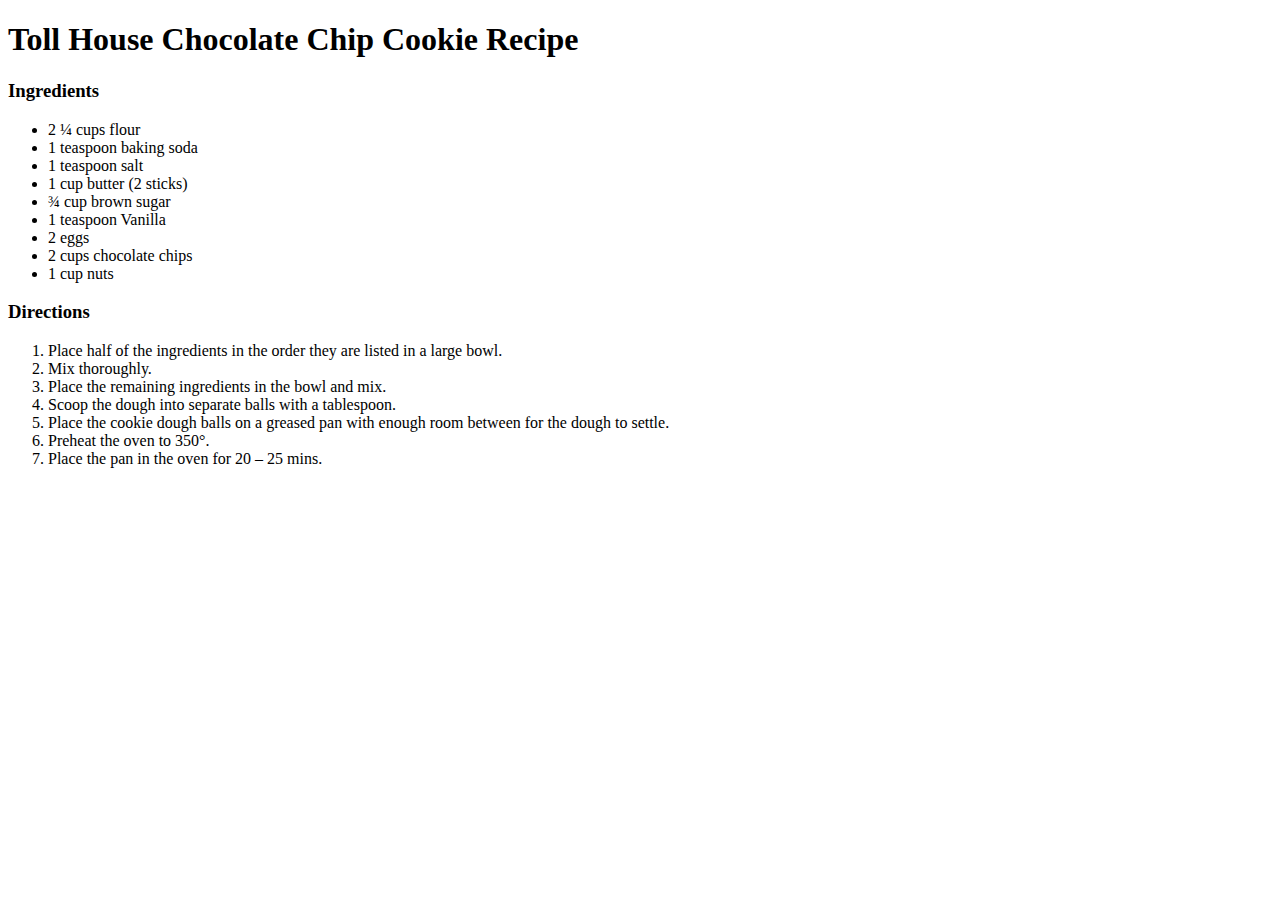
<file: week2/index.html>
<!DOCTYPE html>
<html>
    <head></head>
    <body>
        
        <h1>Toll House Chocolate Chip Cookie Recipe</h1>
        <h3>Ingredients</h3>
        <ul>
            <li>2 ¼ cups flour</li>
            <li>1 teaspoon baking soda</li>
            <li>1 teaspoon salt</li>
            <li>1 cup butter (2 sticks)</li>
            <li>¾ cup brown sugar</li>
            <li>1 teaspoon Vanilla</li>
            <li>2 eggs</li>
            <li>2 cups chocolate chips</li>
            <li>1 cup nuts</li>
        </ul>
        <h3>Directions</h3>
        <ol>
            <li>Place half of the ingredients in the order they are listed in a large bowl.</li>
            <li>Mix thoroughly.</li>
            <li>Place the remaining ingredients in the bowl and mix.</li>
            <li>Scoop the dough into separate balls with a tablespoon.</li>
            <li>Place the cookie dough balls on a greased pan with enough room between for the dough to settle.</li>
            <li>Preheat the oven to 350°.</li>
            <li>Place the pan in the oven for 20 – 25 mins.</li>
        </ol>
    </body>
</html>
</file>
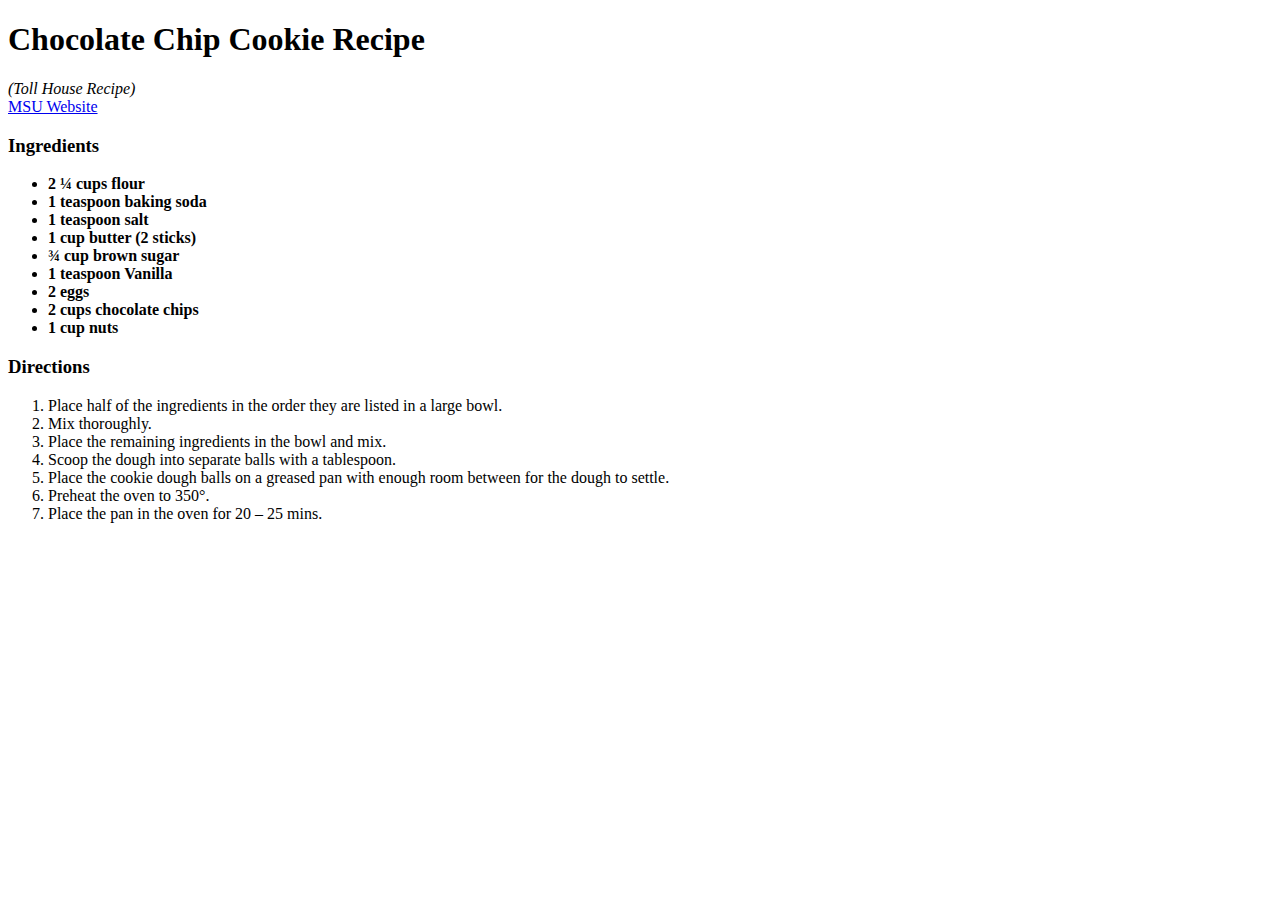
<file: week3/index.html>
<!DOCTYPE html>
<html>
    <head></head>
    <body>
        
        <h1>Chocolate Chip Cookie Recipe</h1>
        <p>
            <i>(Toll House Recipe)</i>
            <br>
            <a href="https://mankato.mnsu.edu/">MSU Website</a>
        </p>

<!--INGREDIENTS-->

        <div id="ingredients">
            <h3>Ingredients</h3>
            <ul>
                <li><b>2 ¼ cups flour</b></li>
                <li><b>1 teaspoon baking soda</b></li>
                <li><b>1 teaspoon salt</b></li>
                <li><b>1 cup butter (2 sticks)</b></li>
                <li><b>¾ cup brown sugar</b></li>
                <li><b>1 teaspoon Vanilla</b></li>
                <li><b>2 eggs</b></li>
                <li><b>2 cups chocolate chips</b></li>
                <li><b>1 cup nuts</b></li>
            </ul>
        </div>
        <div id="directions">

<!--DIRECTIONS-->

        <h3>Directions</h3>
            <ol>
                <li>Place half of the ingredients in the order they are listed in a large bowl.</li>
                <li>Mix thoroughly.</li>
                <li>Place the remaining ingredients in the bowl and mix.</li>
                <li>Scoop the dough into separate balls with a tablespoon.</li>
                <li>Place the cookie dough balls on a greased pan with enough room between for the dough to settle.</li>
                <li>Preheat the oven to 350°.</li>
                <li>Place the pan in the oven for 20 – 25 mins.</li>
            </ol>
        </div>
    </body>
</html>
</file>
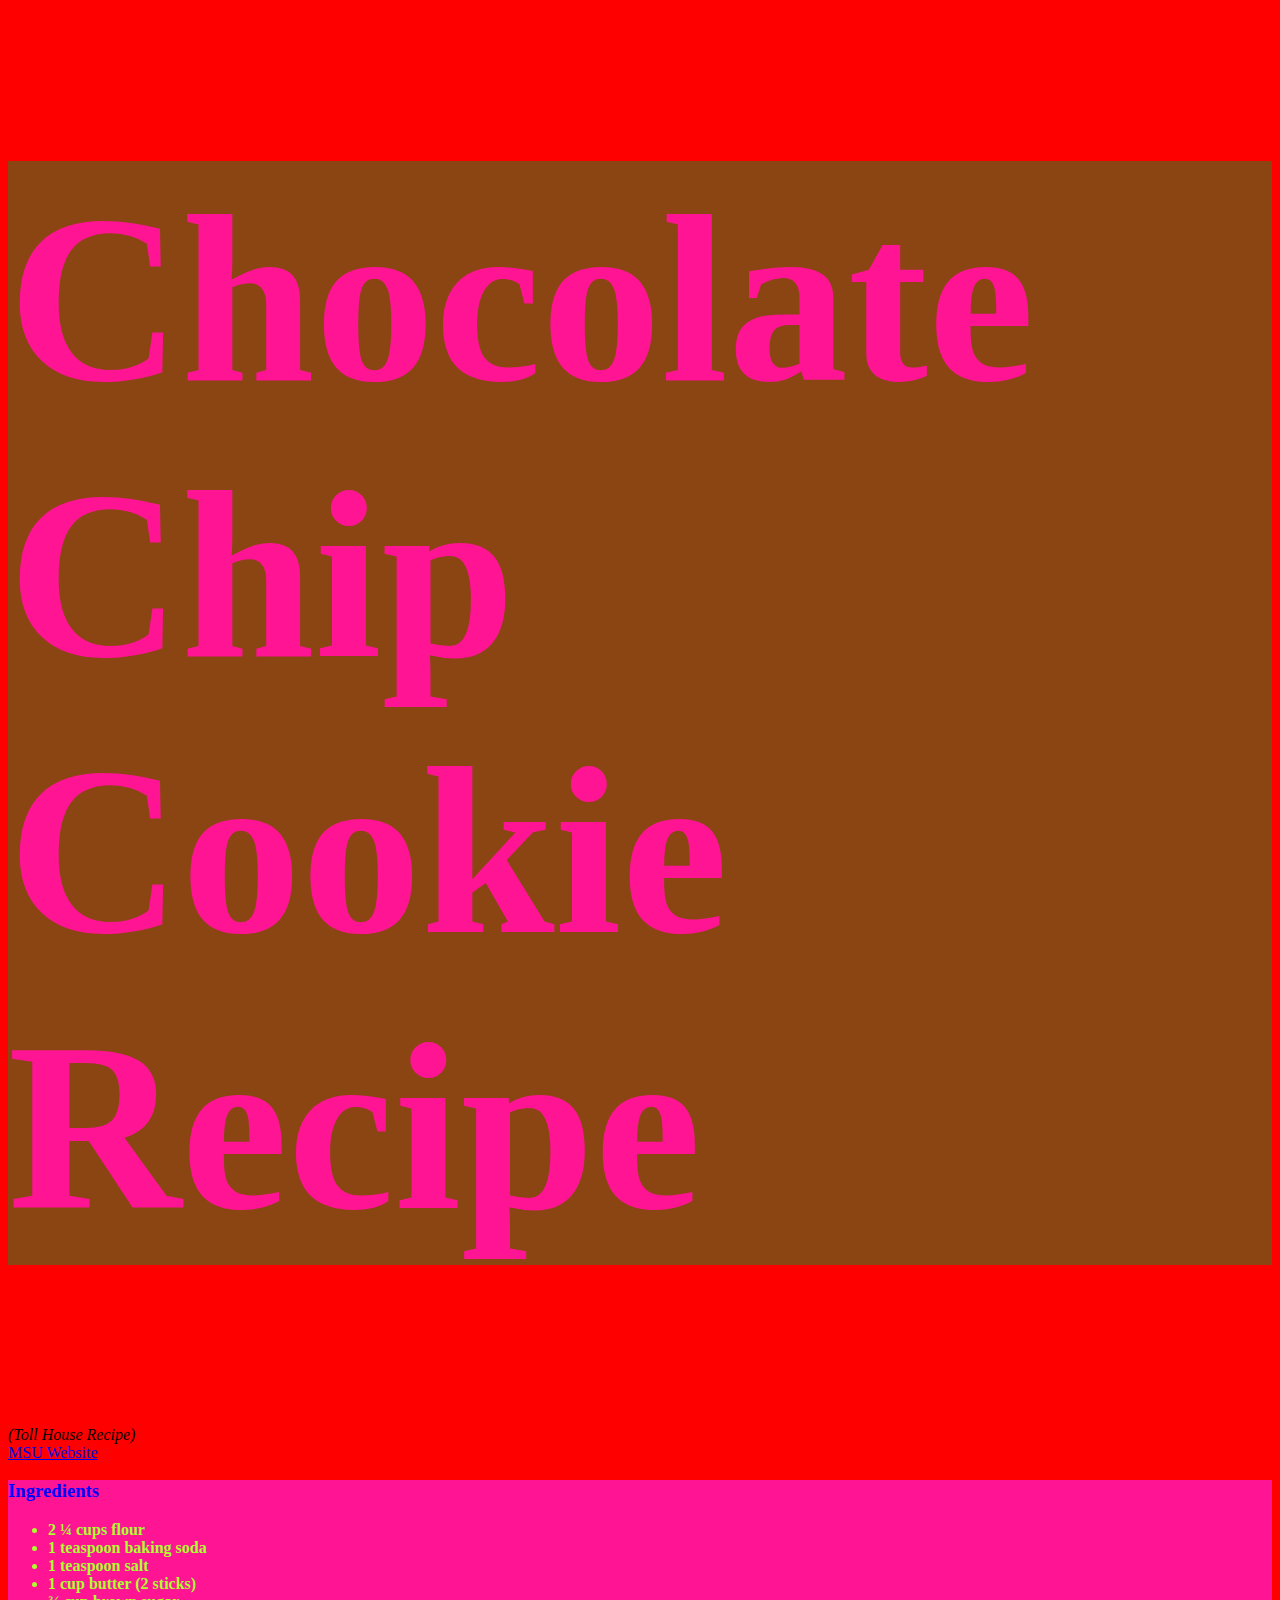
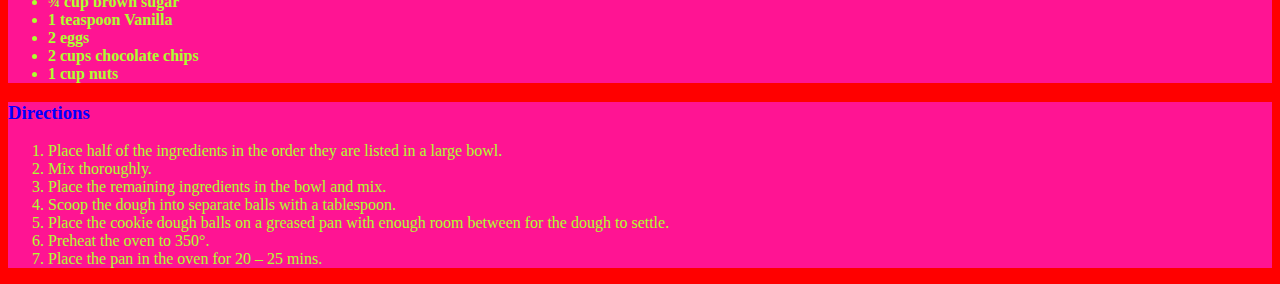
<file: week4/index.html>
<!DOCTYPE html>
<html>
    <head>
        <link
        rel="stylesheet"
        type="text/css"
        href="style.css" />

    </head>

    <body>
        
        <h1>Chocolate Chip Cookie Recipe</h1>
        <p>
            <i>(Toll House Recipe)</i>
            <br>
            <a href="https://mankato.mnsu.edu/">MSU Website</a>
        </p>

<!--INGREDIENTS-->

        <div id="ingredients">
            <h3>Ingredients</h3>
            <ul>
                <li><b>2 ¼ cups flour</b></li>
                <li><b>1 teaspoon baking soda</b></li>
                <li><b>1 teaspoon salt</b></li>
                <li><b>1 cup butter (2 sticks)</b></li>
                <li><b>¾ cup brown sugar</b></li>
                <li><b>1 teaspoon Vanilla</b></li>
                <li><b>2 eggs</b></li>
                <li><b>2 cups chocolate chips</b></li>
                <li><b>1 cup nuts</b></li>
            </ul>
        </div>

<!--DIRECTIONS-->

        <div id="directions">
        <h3>Directions</h3>
            <ol>
                <li>Place half of the ingredients in the order they are listed in a large bowl.</li>
                <li>Mix thoroughly.</li>
                <li>Place the remaining ingredients in the bowl and mix.</li>
                <li>Scoop the dough into separate balls with a tablespoon.</li>
                <li>Place the cookie dough balls on a greased pan with enough room between for the dough to settle.</li>
                <li>Preheat the oven to 350°.</li>
                <li>Place the pan in the oven for 20 – 25 mins.</li>
            </ol>
        </div>
    </body>
</html>
</file>
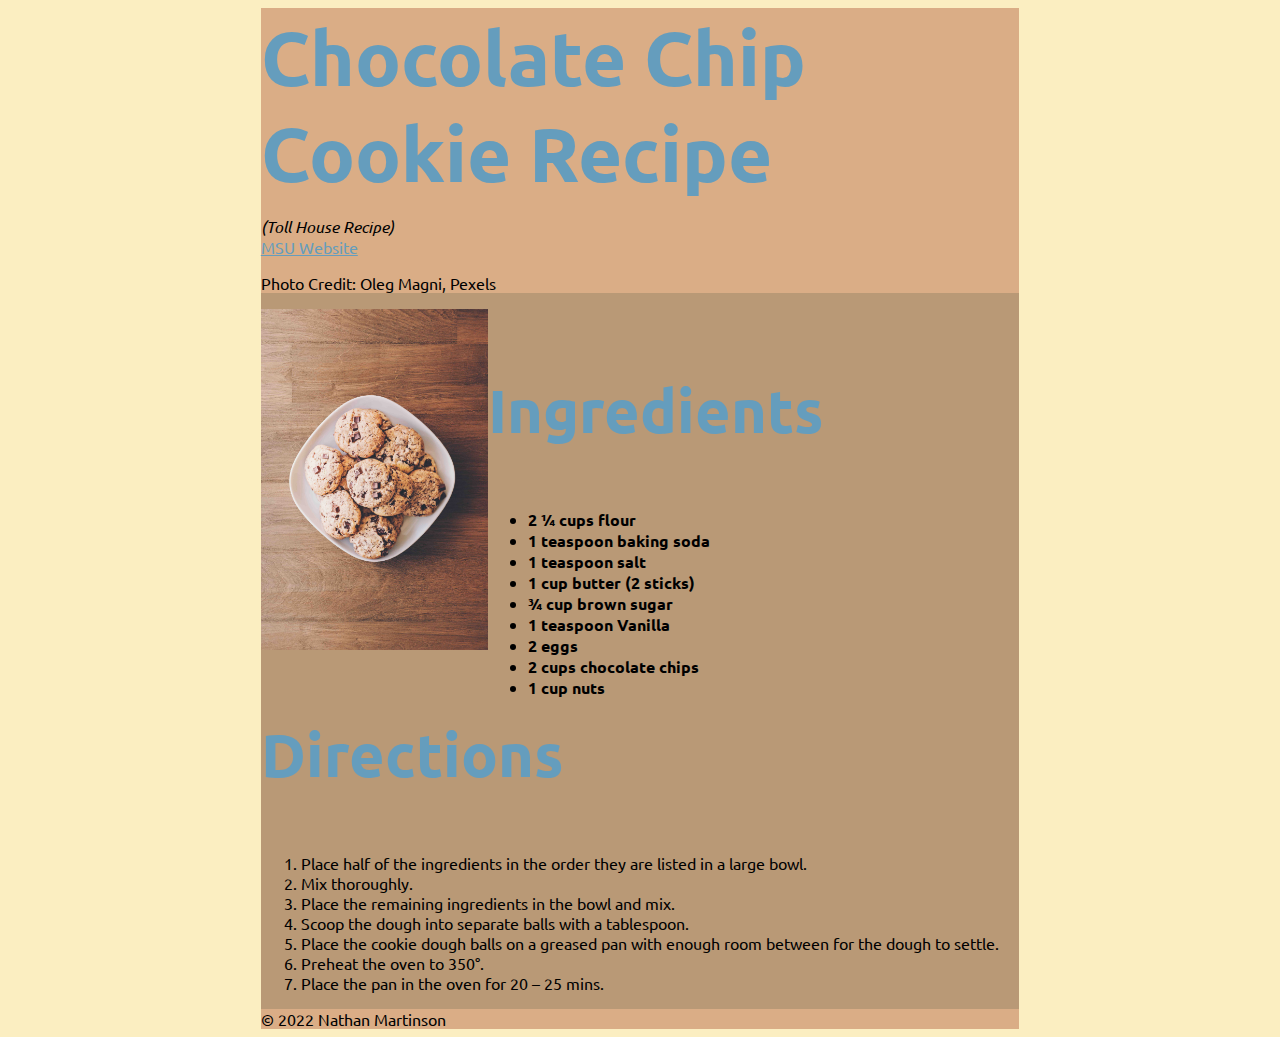
<file: week7/index.html>
<!DOCTYPE html>
<html>
    <head>
        <link rel="stylesheet" href="style.css">
        <link rel="preconnect" href="https://fonts.googleapis.com">
        <link rel="preconnect" href="https://fonts.gstatic.com" crossorigin>
        <link href="https://fonts.googleapis.com/css2?family=Ubuntu:wght@300&display=swap" rel="stylesheet">
    </head>

    <body>
        <div id="container"> <!--container div start --> 
            <header>
                <h1>Chocolate Chip Cookie Recipe</h1>
                <p>
                    <i>(Toll House Recipe)</i>
                    <br>
                    <a href="https://mankato.mnsu.edu/">MSU Website</a>
                </p>
                <p>Photo Credit: Oleg Magni, Pexels</p>
            </header>
            <div id="image">
                <img src="imgs/pexels-oleg-magni-890577.jpg">
            </div>

<!--INGREDIENTS-->

            <div id="ingredients">
                <h3>Ingredients</h3>
                <ul>
                    <li><b>2 ¼ cups flour</b></li>
                    <li><b>1 teaspoon baking soda</b></li>
                    <li><b>1 teaspoon salt</b></li>
                    <li><b>1 cup butter (2 sticks)</b></li>
                    <li><b>¾ cup brown sugar</b></li>
                    <li><b>1 teaspoon Vanilla</b></li>
                    <li><b>2 eggs</b></li>
                    <li><b>2 cups chocolate chips</b></li>
                    <li><b>1 cup nuts</b></li>
                </ul>
            </div>
            <div id="directions">

<!--DIRECTIONS-->

            <h3>Directions</h3>
                <ol>
                    <li>Place half of the ingredients in the order they are listed in a large bowl.</li>
                    <li>Mix thoroughly.</li>
                    <li>Place the remaining ingredients in the bowl and mix.</li>
                    <li>Scoop the dough into separate balls with a tablespoon.</li>
                    <li>Place the cookie dough balls on a greased pan with enough room between for the dough to settle.</li>
                    <li>Preheat the oven to 350°.</li>
                    <li>Place the pan in the oven for 20 – 25 mins.</li>
                </ol>
            </div>
            <footer>&copy; 2022 Nathan Martinson</footer>
         </div> <!--container div end -->
    </body>
</html>
</file>
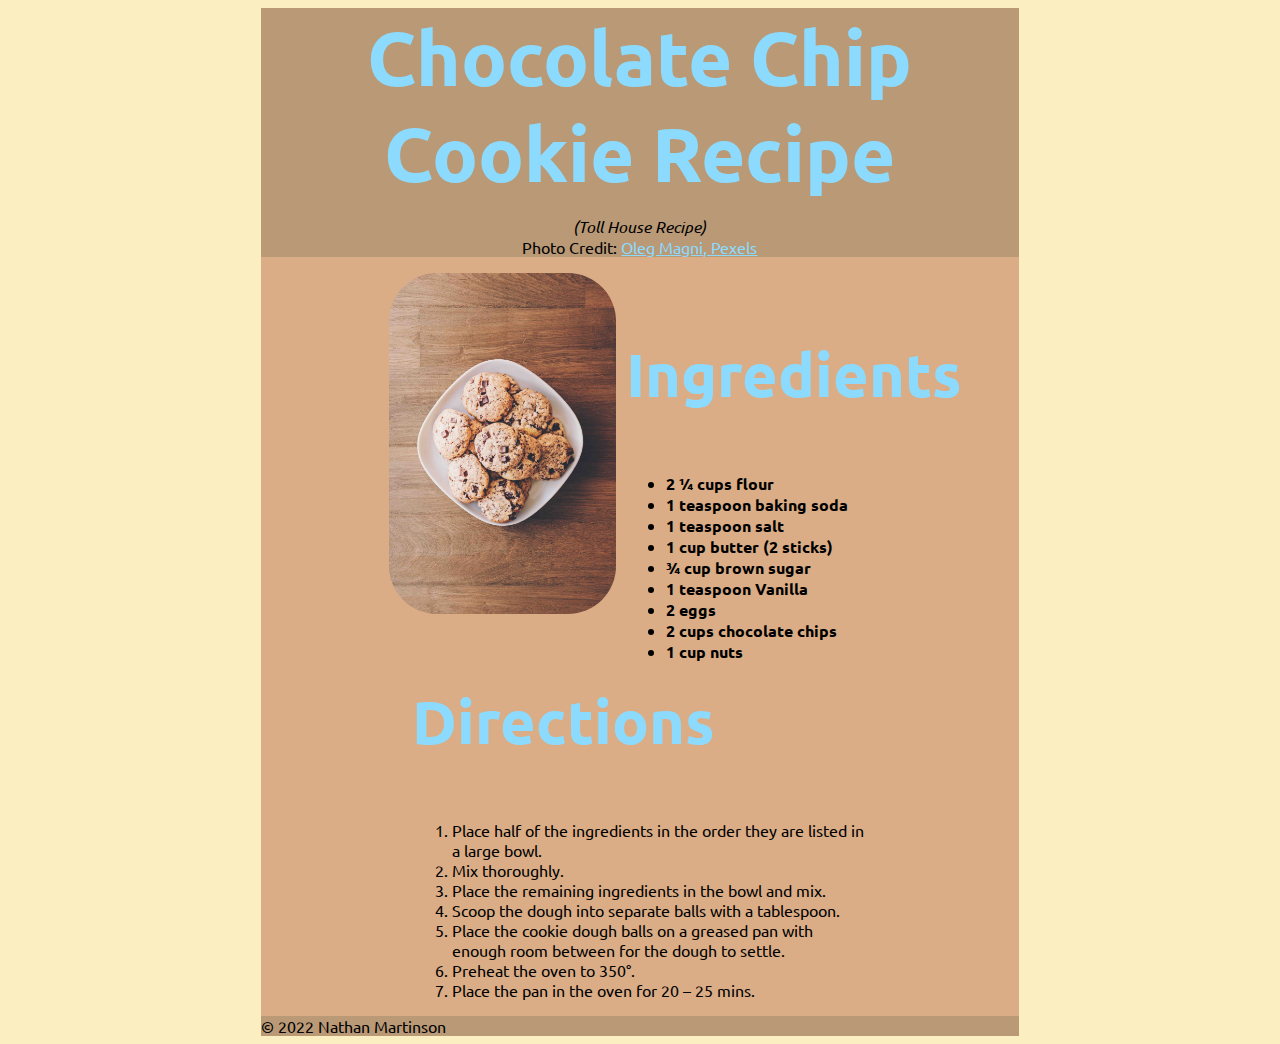
<file: week8/index.html>
<!DOCTYPE html>
<html>
    <head>
        <link rel="stylesheet" href="style.css">
        <link rel="preconnect" href="https://fonts.googleapis.com">
        <link rel="preconnect" href="https://fonts.gstatic.com" crossorigin>
        <link href="https://fonts.googleapis.com/css2?family=Ubuntu:wght@300&display=swap" rel="stylesheet">
    </head>

    <body>
        <div id="container"> <!--container div start --> 
            <header>
                <h1>Chocolate Chip Cookie Recipe</h1>
                <p>
                    <i>(Toll House Recipe)</i>
                    <br>
                    Photo Credit:
                    <a href="https://www.pexels.com/photo/cookies-on-square-white-ceramic-plate-890577/">Oleg Magni, Pexels</a>
                </p>
            </header>
            <div id="image">
                <img src="imgs/pexels-oleg-magni-890577.jpg">
            </div>

<!--INGREDIENTS-->

            <div id="ingredients">
                <h3>Ingredients</h3>
                <ul>
                    <li><b>2 ¼ cups flour</b></li>
                    <li><b>1 teaspoon baking soda</b></li>
                    <li><b>1 teaspoon salt</b></li>
                    <li><b>1 cup butter (2 sticks)</b></li>
                    <li><b>¾ cup brown sugar</b></li>
                    <li><b>1 teaspoon Vanilla</b></li>
                    <li><b>2 eggs</b></li>
                    <li><b>2 cups chocolate chips</b></li>
                    <li><b>1 cup nuts</b></li>
                </ul>
            </div>
            <div id="directions">

<!--DIRECTIONS-->

            <h3>Directions</h3>
                <ol>
                    <li>Place half of the ingredients in the order they are listed in a large bowl.</li>
                    <li>Mix thoroughly.</li>
                    <li>Place the remaining ingredients in the bowl and mix.</li>
                    <li>Scoop the dough into separate balls with a tablespoon.</li>
                    <li>Place the cookie dough balls on a greased pan with enough room between for the dough to settle.</li>
                    <li>Preheat the oven to 350°.</li>
                    <li>Place the pan in the oven for 20 – 25 mins.</li>
                </ol>
            </div>
            <footer>&copy; 2022 Nathan Martinson</footer>
         </div> <!--container div end -->
    </body>
</html>
</file>
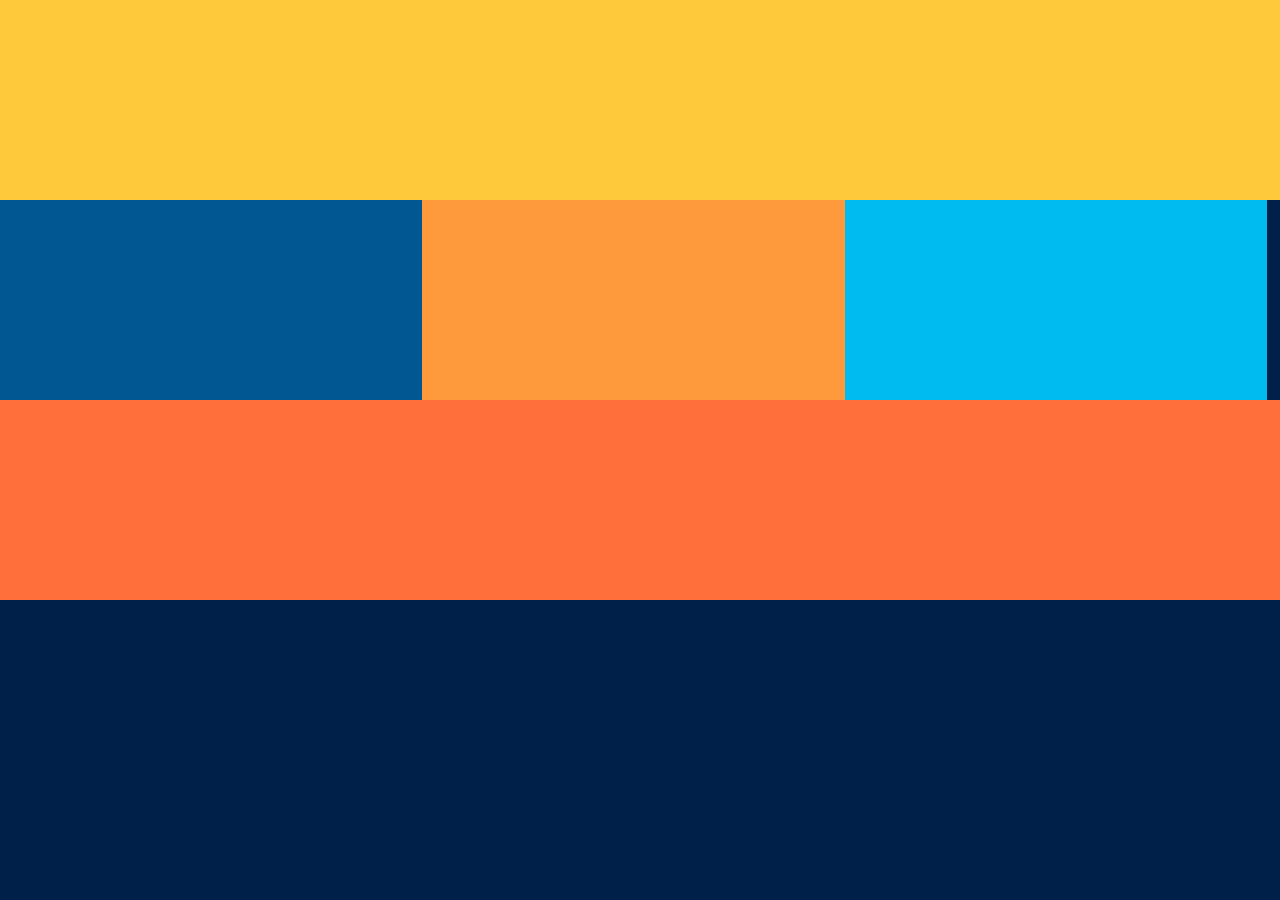
<file: week5/float/index.html>
<!DOCTYPE html>
<html>
    <head>
        <link rel="stylesheet" href="style.css">
    </head>
    <body>
        <header></header>
        <div id="col-1"></div>
        <div id="col-2"></div>
        <div id="col-3"></div>
        <footer></footer>
    </body>
</html>
</file>
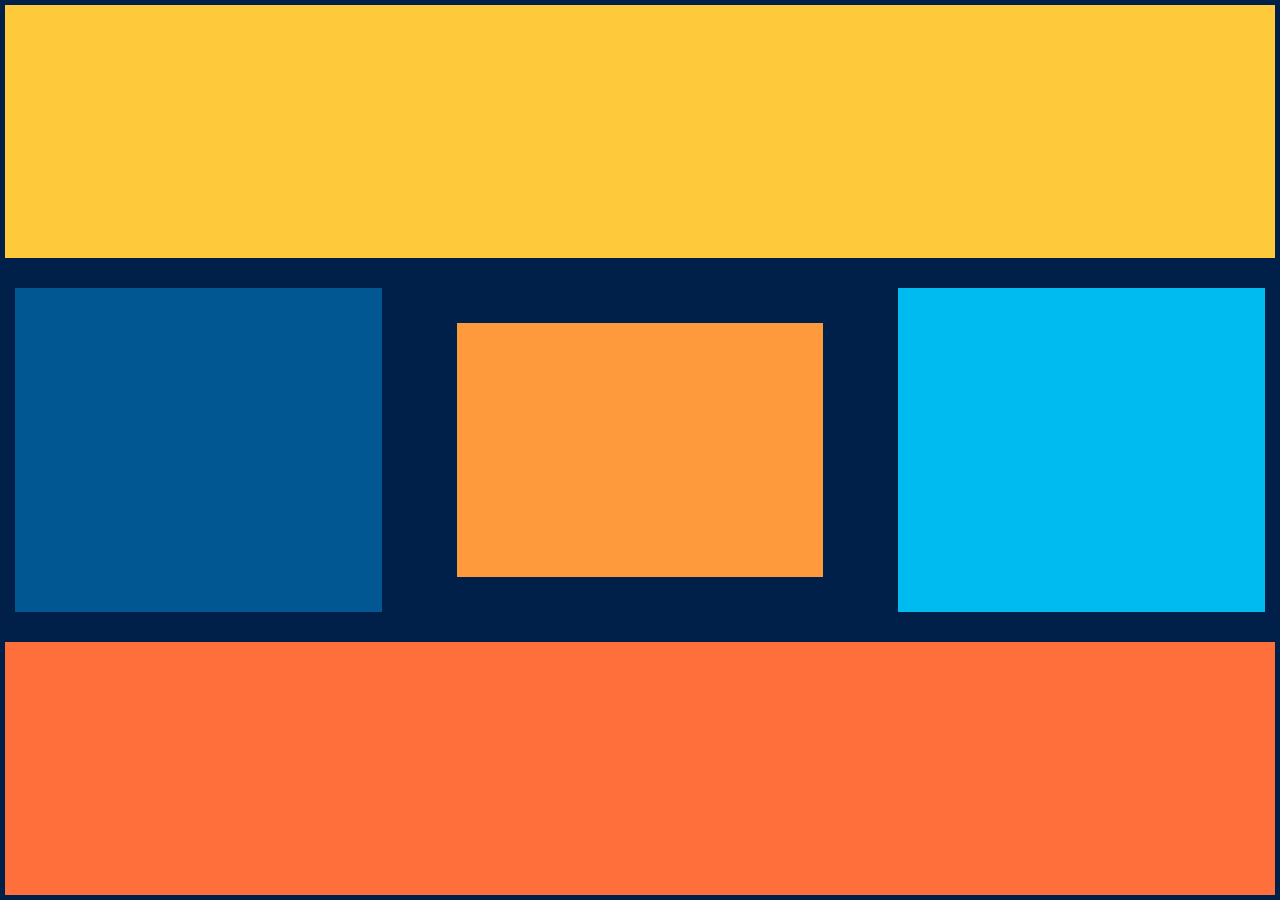
<file: week5/grid/index.html>
<!DOCTYPE html>
<html>
    <head>
        <link rel="stylesheet" href="style.css">
    </head>
    <body>
        <div class="grid-container">
            <div class="header"></div>
            <div class="item1"></div>
            <div class="item2"></div>
            <div class="item3"></div>
            <div class="footer"></div>
        </div>
    </body>
</html>
</file>
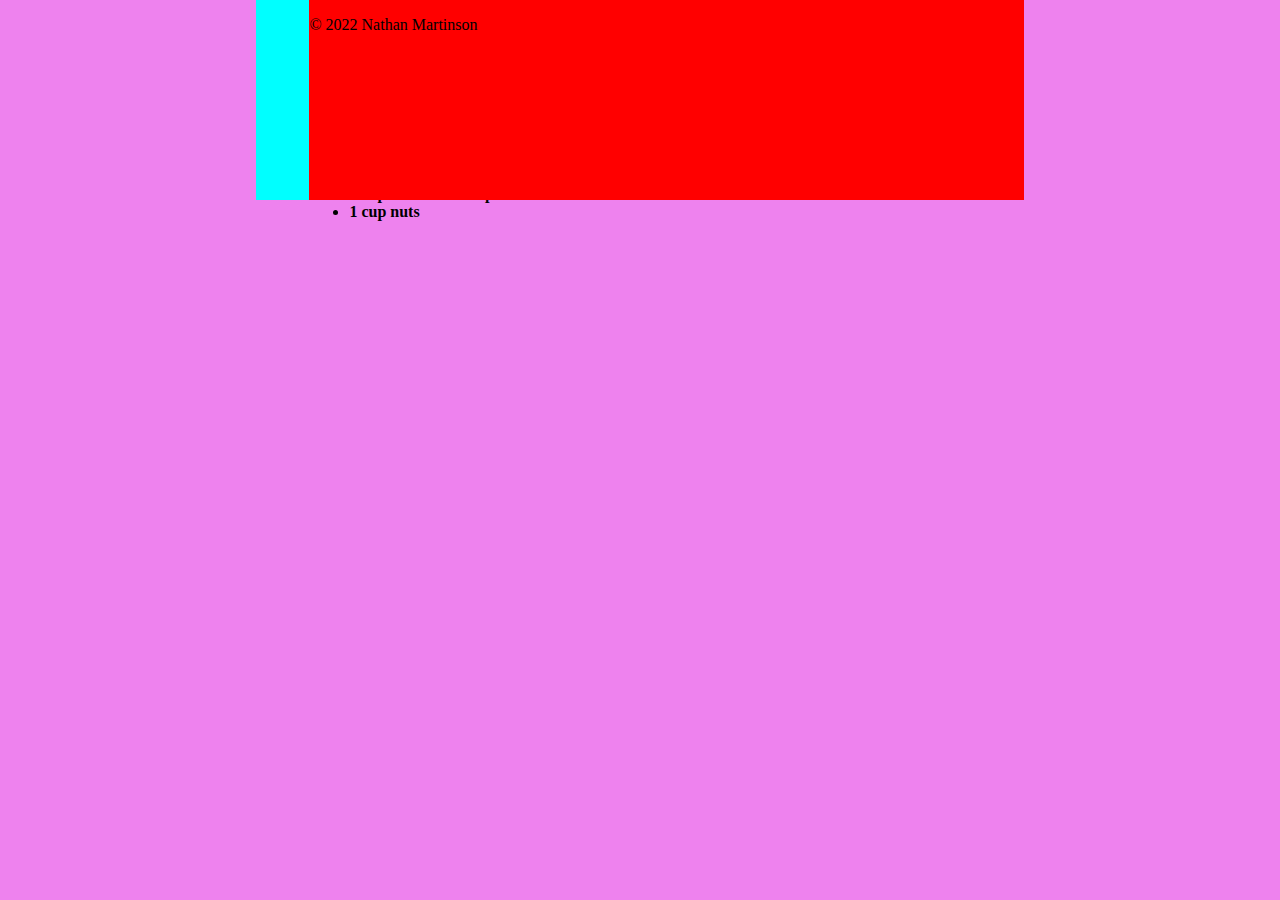
<file: week6/layout.html>
<!DOCTYPE html>
<html>
    <head>
        <link rel="stylesheet"
        href="style.css">
    </head>
    <body>

        <div class="grid-container">
            <header>
                <h1>Chocolate Chip Cookie Recipe</h1>
                <p>
                    <i>(Toll House Recipe)</i>
                    <br>
                    <a href="https://mankato.mnsu.edu/">MSU Website</a>
                </p>
            </header>

            <div id="image"></div>

            <div id="ingredients">
            <h3>Ingredients</h3>
            <ul>
                <li><b>2 ¼ cups flour</b></li>
                <li><b>1 teaspoon baking soda</b></li>
                <li><b>1 teaspoon salt</b></li>
                <li><b>1 cup butter (2 sticks)</b></li>
                <li><b>¾ cup brown sugar</b></li>
                <li><b>1 teaspoon Vanilla</b></li>
                <li><b>2 eggs</b></li>
                <li><b>2 cups chocolate chips</b></li>
                <li><b>1 cup nuts</b></li>
            </ul>
        </div>

            <div id="directions">
                <h3>Directions</h3>
                <ol>
                    <li>Place half of the ingredients in the order they are listed in a large bowl.</li>
                    <li>Mix thoroughly.</li>
                    <li>Place the remaining ingredients in the bowl and mix.</li>
                    <li>Scoop the dough into separate balls with a tablespoon.</li>
                    <li>Place the cookie dough balls on a greased pan with enough room between for the dough to settle.</li>
                    <li>Preheat the oven to 350°.</li>
                    <li>Place the pan in the oven for 20 – 25 mins.</li>
                </ol>
        </div>

            <footer>
                <p>
                    &copy; 2022 Nathan Martinson
                </p>
            </footer>

        </div>
    </body>
</html>
</file>
<file: week4/style.css>
h1 {
    font-family: "Papyrus";
    font-size: 15rem;
    color: #FF1493;
    background-color: #8B4513;
}

Body {
    background-color: red;
}

div h3 {
    color: blue;
    font-family: "Copperplate Gothic Light";
}

#ingredients {
    background-color: #FF1493;
    color: 	#ADFF2F;
    font-family: "Ink Free";
}

#directions {
    background-color: #FF1493;
    color: 	#ADFF2F;
    font-family: "Ink Free";
}
</file>
<file: week7/style.css>
body{
    background-color: #fbeec1;
    font-family: 'Ubuntu', sans-serif;
    font-size: 16px;
}

#container{
    background-color: #b99976;
    width: 60%;
    margin: auto;
}

img{
    width: 100%;
}

header{
    background-color: #daad86;
    width: 100%;
}

#image{
    width: 30%;
    float: left;   
}

#ingredients{
    width:60%;
    float: left;
}

#directions{
    clear:both;
}

footer{
    background-color: #daad86;
}

/* TYPOGRAPHY */

h1{
font-size: 4.768rem;
margin-top: 0;
margin-bottom: 0;
color: #659dbd; 
}

h3{
font-size: 3.815rem;
color: #659dbd;
}

a{
color: #659dbd;
}
</file>
<file: week8/style.css>
body{
    background-color: #fbeec1;
    font-family: 'Ubuntu', sans-serif;
    font-size: 16px;
}

#container{
    background-color: #daad86;
    width: 60%;
    margin: auto;
}

img{
    width: 100%;
    border-radius: 3em;
}

header{
    background-color: #b99976;
    width: 100%;
    text-align: center;
}

#image{
    width: 30%;
    float:left; 
    margin-left: 8em;
    margin-bottom: 4em;
}

#ingredients{
    width: 35%;
    float: right;
    margin-right: 8em;;
}

#directions{
    clear: both;
    width: 60%;
    height: auto;
    margin: 0 auto;
    position: relative;
}

footer{
    background-color: #b99976;
}

/* TYPOGRAPHY */

h1{
    font-size: 4.768rem;
    margin-top: 0;
    margin-bottom: 0;
    color: #8cdbff;
}

h3{
    font-size: 3.815rem;
    color: #8cdbff;
}

a{
    color: #8cdbff;
}

a:hover {
    color: #b0e6ff;
}

a:visited {
    color: #ffb0ff;
}

/* --------MEDIA QUERIES-------- */

@media only screen and (max-width: 1000px) {

    body {
        background-color: #daad86;
    }
      
    #container{
        width: 100%;
    }

    header{
        background-image: url("imgs/pexels-oleg-magni-890577\ -\ Copy.jpg");
        background-repeat: no-repeat;
        background-size: 70em;
        background-position: center;
    }

    img {
        display: none;
    }

    #ingredients {
        width: 100%;
        float: left;
    }

    #directions{
        width: 100%;
        float: left;
    }

    footer{
        position: absolute; bottom:0; width: fit-content; height: 20px;
    }

}
</file>
<file: week5/float/style.css>
body{
    background-color: #00204a;
    margin:0;
}

header {
    min-height: 200px;
    background-color: #ffc93c;
    width:100%;
    float:left;
}

#col-1 {
    min-height: 200px;
    background-color: #005792;
    width:33%;
    float:left;
}

#col-2 {
    min-height: 200px;
    background-color: #ff9a3c;
    width:33%;
    float:left;
}

#col-3 {
    min-height: 200px;
    background-color: #00bbf0;
    width:33%;
    float:left;
}

footer {
    min-height: 200px;
    background-color: #ff6f3c;
    width:100%;
    clear:both;
}
</file>
<file: week5/grid/style.css>
body{
    background-color: #00204a;
    margin:0;
}

.header{
    grid-area: header;
    background-color: #ffc93c;
    margin:5px;
}

.item1{
    grid-area: item1;
    background-color: #005792;
    margin:15px;
}

.item2{
    grid-area: item2;
    background-color: #ff9a3c;
    margin:50px;
}

.item3{
    grid-area: item3;
    background-color: #00bbf0;
    margin:15px;
}

.footer{
    grid-area: footer;
    background-color: #ff6f3c;
    margin:5px;
}

.grid-container{
    display: grid;
    min-height: 100vh;
    grid-template-areas:
    'header header header'
    'item1 item2 item3'
    'footer footer footer' ;
    grid-gap:10px;
}
</file>
<file: week6/style.css>
body{
    background-color: violet;
    margin: 0;
}

header{
    grid-area:header;
    background-color: pink;
    height: 200px;
}

#image{
    grid-area:image;
    background-color: yellow;
    height: 200px;
}

#ingredients{
    grid-area:ingredients;
    background-color: green;
    height: 200px;
}

#directions{
    grid-area:directions;
    background-color: blue;
    height: 200px;
}

footer{
    grid-area:footer;
    background-color: red;
    height: 200px;
}

.grid-container{
    display: grid;
    width: 60%;
    margin:auto;
    background-color: aqua;
    grid-template-areas:
    'header header header'
    'image image ingedients'
    'directions image image'
    'footer footer footer';
}
</file>
